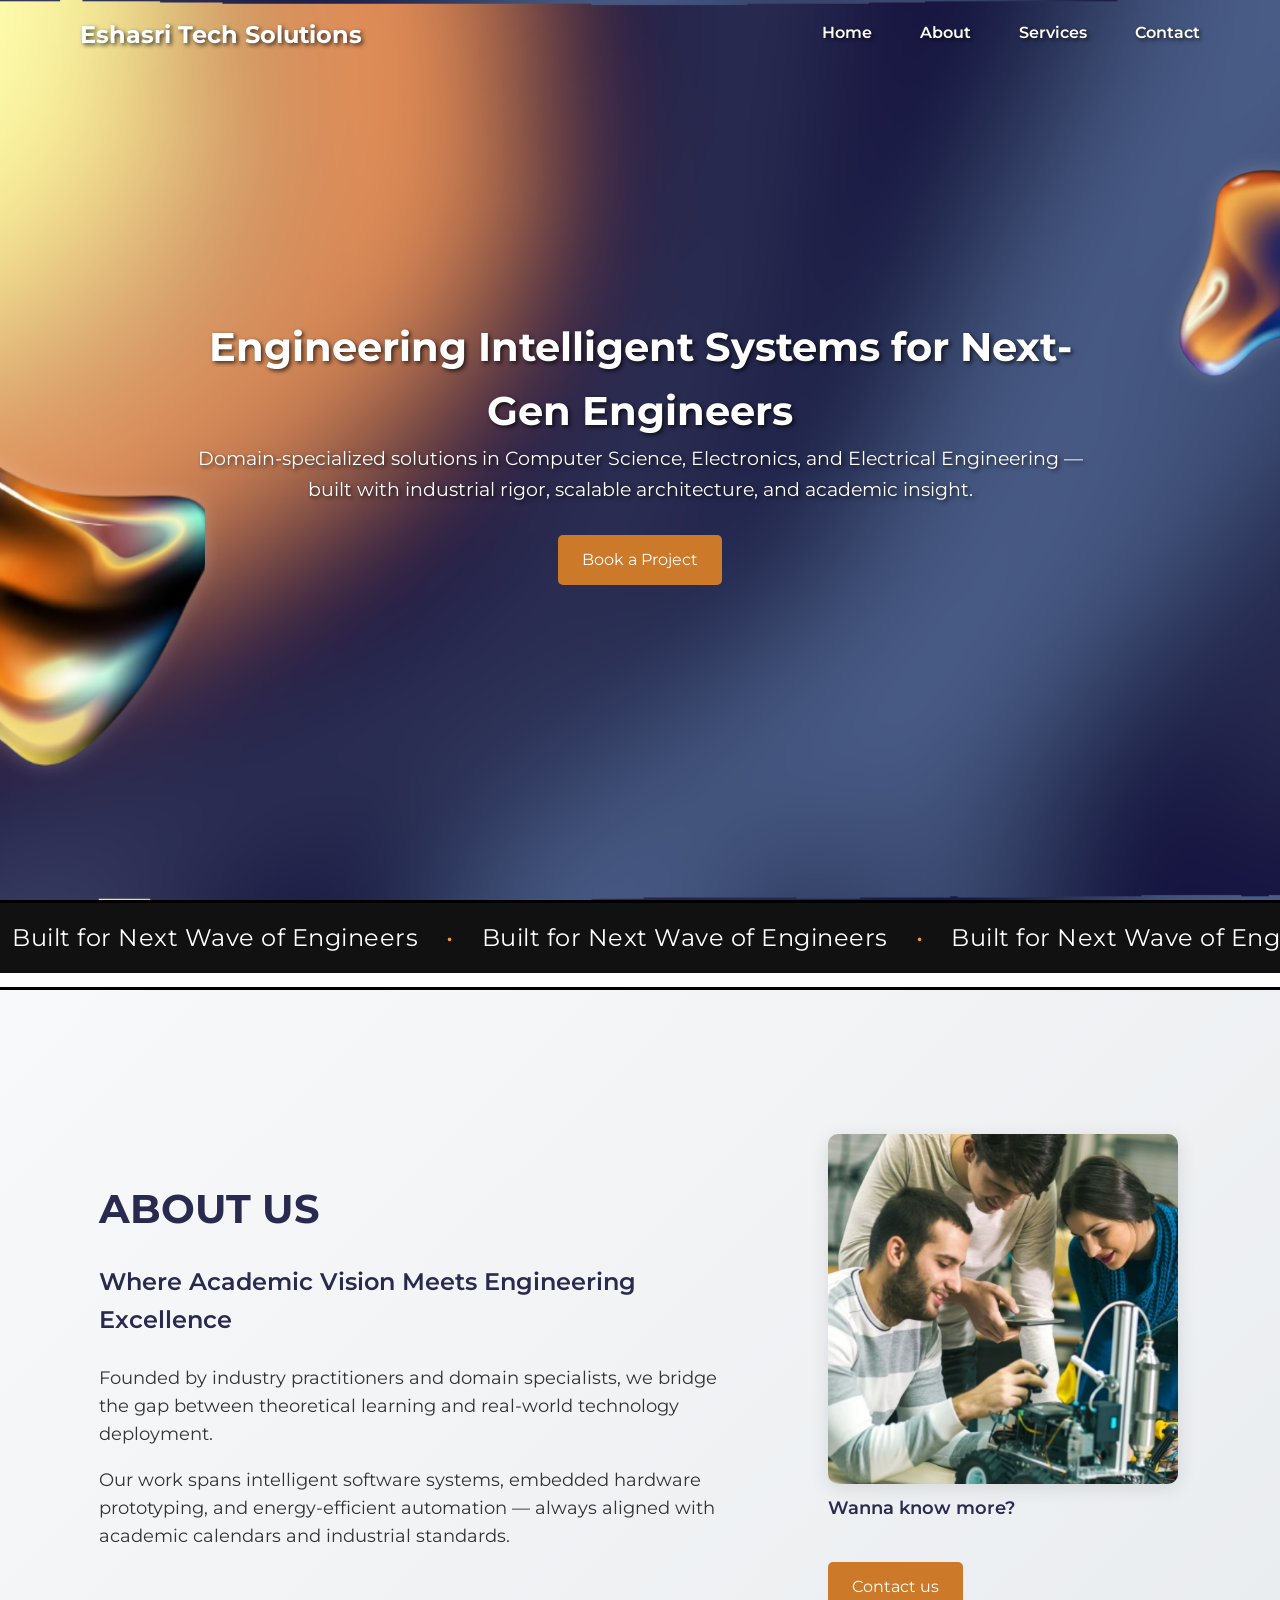
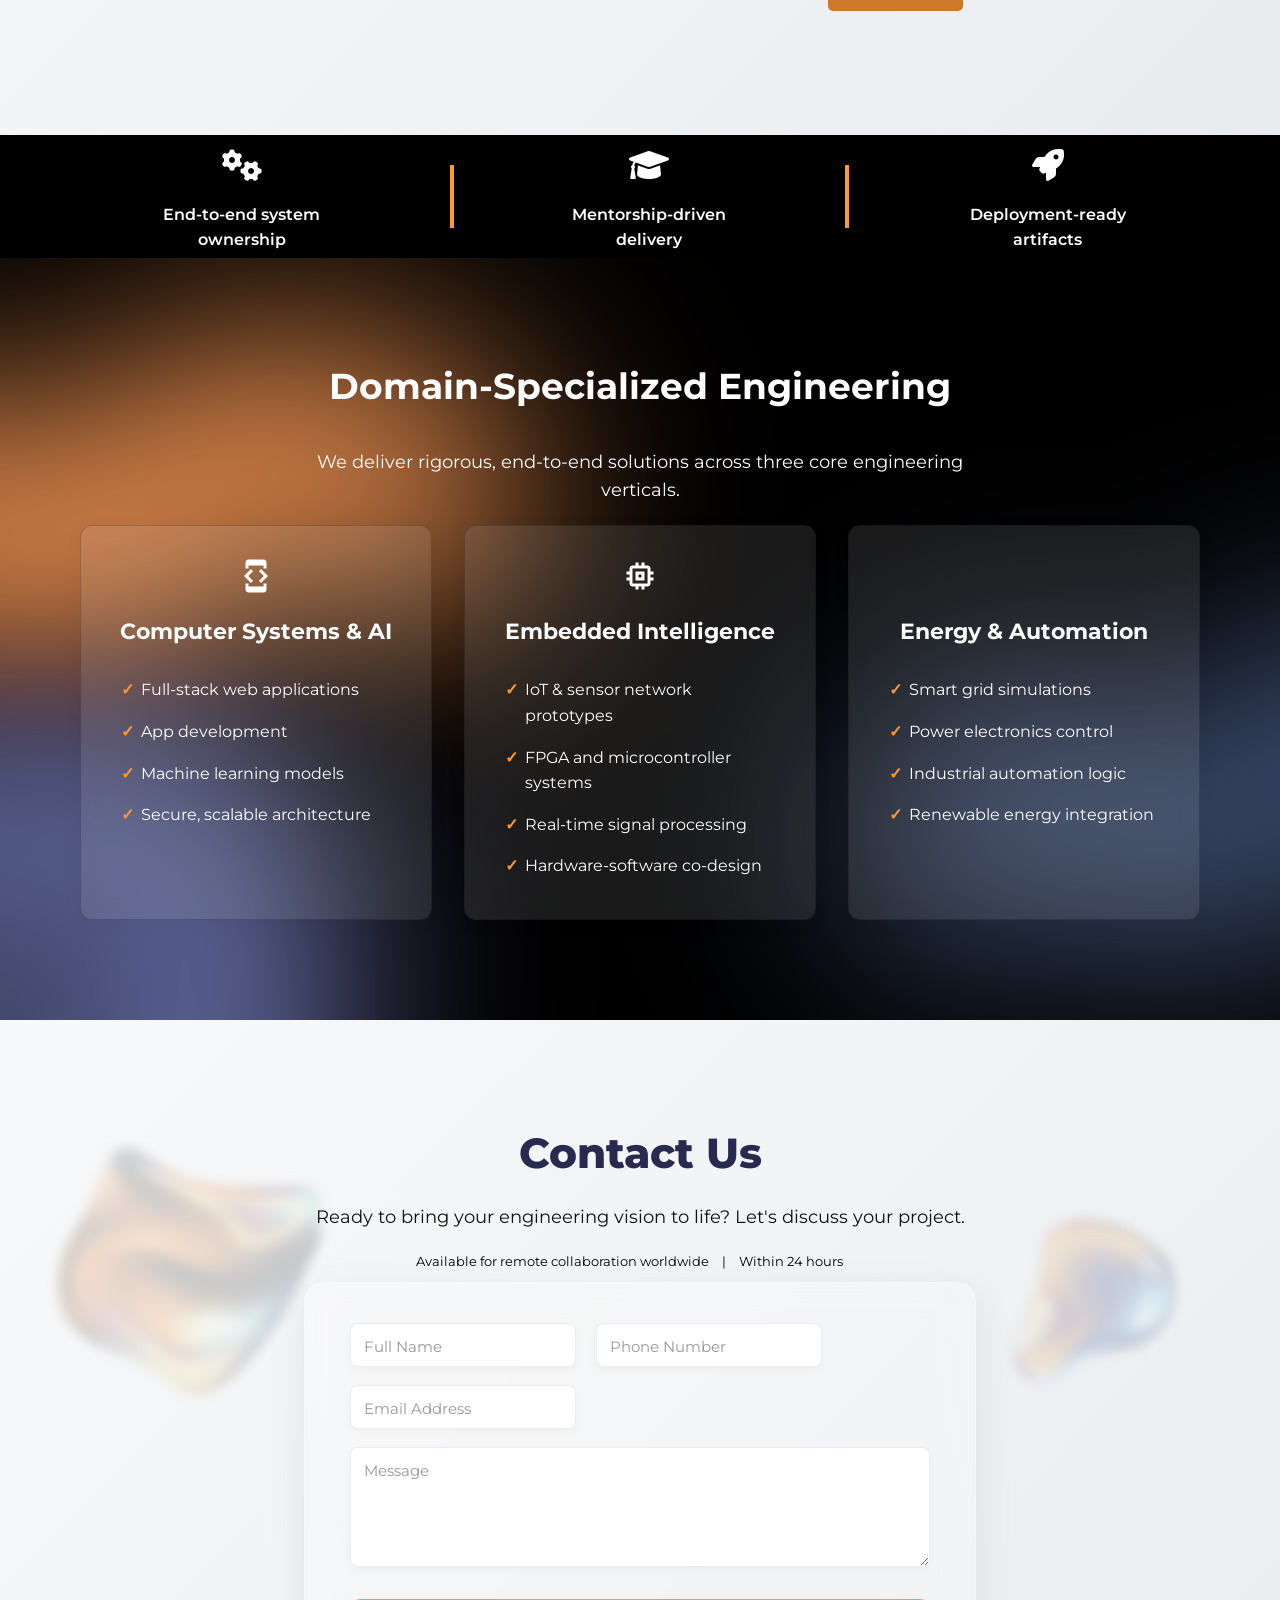
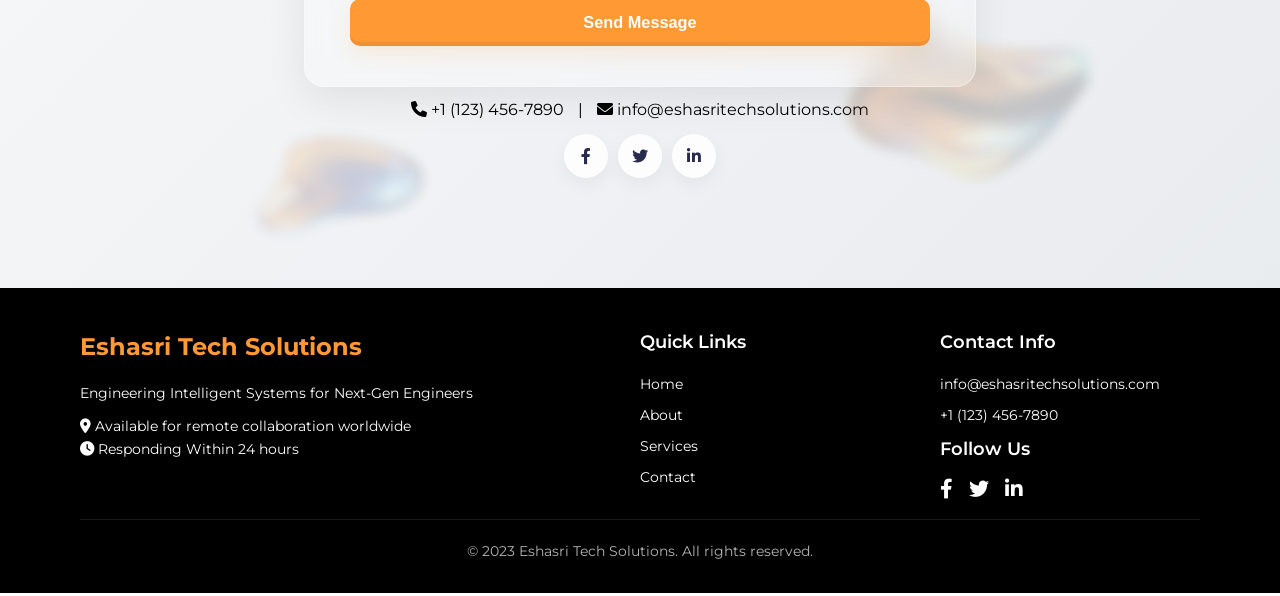
<file: Root.html>
<!DOCTYPE html>
<html lang="en">
<head>
  <meta charset="UTF-8">
  <meta name="viewport" content="width=device-width, initial-scale=1.0">
  <title>Eshasri Tech Solutions</title>
  <link rel="stylesheet" href="https://cdnjs.cloudflare.com/ajax/libs/font-awesome/6.0.0/css/all.min.css">
  <link href="https://fonts.googleapis.com/icon?family=Material+Icons" rel="stylesheet">
  <link rel="stylesheet" href="styles/style.css">
  <link href="https://fonts.googleapis.com/css2?family=Montserrat:wght@300;400;600;700&display=swap" rel="stylesheet">
</head>
<body>
    <section class="hero">
        <nav class="navbar">
          <div class="container">
            <a href="#" class="logo">Eshasri Tech Solutions</a>
            <div class="nav-links">
              <a href="#">Home</a>
              <a href="#About-us">About</a>
              <a href="#expertise">Services</a>
              <a href="#contact">Contact</a>
            </div>
          </div>
        </nav>
      <div>
          <div  class="rotating-shape img1"></div>
          <div class="rotating-shape img2"></div>
          <div class="lander">
            <h1>Engineering Intelligent Systems for Next-Gen Engineers</h1>
            <p>Domain-specialized solutions in Computer Science, Electronics, and Electrical Engineering — built with industrial rigor, scalable architecture, and academic insight.</p>
            <a href="#contact-us" class="contact-button">Book a Project</a>
          </div>
      </div>
  </section>
  <section class="marquee-text">
    <div class="marquee">
      <div class="marquee-content">
        <span>Built for Next Wave of Engineers</span>
        <span class="dot">•</span>
        <span>Built for Next Wave of Engineers</span>
        <span class="dot">•</span>
        <span>Built for Next Wave of Engineers</span>
        <span class="dot">•</span>
        <span>Built for Next Wave of Engineers</span>
        <span class="dot">•</span>
        <span>Built for Next Wave of Engineers</span>
        <span class="dot">•</span>
        <span>Built for Next Wave of Engineers</span>
        <span class="dot">•</span>
      </div>
    </div>
  </section>
  <section class="About-us" id="About-us">
    <div class="left">
      <h1 class="section-title">ABOUT US</h1>
      <h3>Where Academic Vision Meets Engineering Excellence</h3>
      <p>Founded by industry practitioners and domain specialists, we bridge the gap between theoretical learning and real-world technology deployment.</p>
      <p>Our work spans intelligent software systems, embedded hardware prototyping, and energy-efficient automation — always aligned with academic calendars and industrial standards.</p>
    </div>
    <div class="right">
      <img src="./assets/students.jpg" alt="Students" class="students-image">
      <p>Wanna know more?</p>
      <a href="#contact-us" class="contact-button">Contact us</a>
    </div>
  </section>
  <section class="features-section">
    <div class="features">
      <div class="feature-item">
        <span class="feature-icon"><i class="fas fa-cogs"></i></span>
        <span class="feature-text">End-to-end system ownership</span>
      </div>
      <div class="line"></div>
      <div class="feature-item">
        <span class="feature-icon"><i class="fas fa-graduation-cap"></i></span>
        <span class="feature-text">Mentorship-driven delivery</span>
      </div>
      <div class="line"></div>
      <div class="feature-item">
        <span class="feature-icon"><i class="fas fa-rocket"></i></span>
        <span class="feature-text">Deployment-ready artifacts</span>
      </div>
    </div>
  </section>

  <!-- Domain Expertise Section -->
  <section class="expertise" id="expertise">
    <div class="container">
      <div class="section-header">
        <h2 class="section-title">Domain-Specialized Engineering</h2>
        <p>We deliver rigorous, end-to-end solutions across three core engineering verticals.</p>
      </div>

      <div class="expertise-grid">
        <!-- CSE -->
        <div class="expertise-card">
          <span class="card-icon material-icons">developer_mode</span>
          <h3>Computer Systems & AI</h3>
          <ul>
            <li>Full-stack web applications</li>
            <li>App development</li>
            <li>Machine learning models</li>
            <li>Secure, scalable architecture</li>
          </ul>
        </div>

        <!-- ECE -->
        <div class="expertise-card">
          <span class="card-icon material-icons">memory</span>
          <h3>Embedded Intelligence</h3>
          <ul>
            <li>IoT & sensor network prototypes</li>
            <li>FPGA and microcontroller systems</li>
            <li>Real-time signal processing</li>
            <li>Hardware-software co-design</li>
          </ul>
        </div>

        <!-- EEE -->
        <div class="expertise-card">
          <span class="card-icon material-icons">bolt</span>
          <h3>Energy & Automation</h3>
          <ul>
            <li>Smart grid simulations</li>
            <li>Power electronics control</li>
            <li>Industrial automation logic</li>
            <li>Renewable energy integration</li>
          </ul>
        </div>
      </div>
    </div>
  </section>
<section class="contact-us" id="contact-us">

  <!-- Background shapes (you replace src) -->
  <img class="cu-shape cu-shape-1" src="./assets/stuff1.png" alt="">
  <img class="cu-shape cu-shape-2" src="./assets/stuff2.png" alt="">
  <img class="cu-shape cu-shape-3" src="./assets/stuff1.png" alt="">
  <img class="cu-shape cu-shape-4" src="./assets/stuff2.png" alt="">

  <div class="container">
    <div class="section-header">
      <h2 class="section-title">Contact Us</h2>
      <p>Ready to bring your engineering vision to life? Let's discuss your project.</p>
    </div>
    <div class="above">
      <span>Available for remote collaboration worldwide</span>
      <span class="cu-divider">|</span>
      <span>Within 24 hours</span>
    </div>
    <div class="cu-glass-card">
      <!-- RIGHT FORM PANEL -->
      <div class="cu-right">
        <form id="contactForm">

          <div class="cu-two">
            <div class="form-group float">
              <label for="name">Full Name</label>
              <input type="text" id="name" required>
            </div>

            <div class="form-group float">
              <label for="phone">Phone Number</label>
              <input type="tel" id="phone">
            </div>
          </div>

          <div class="cu-two">
            <div class="form-group float">
              <label for="email">Email Address</label>
              <input type="email" id="email" required>
            </div>

          </div>

          <div class="form-group float">
            <label for="message">Message</label>
            <textarea id="message" rows="5" required></textarea>
          </div>

          <button type="submit" class="cu-btn">Send Message</button>
        </form>
      </div>
    </div>
    <div class="below">
        <span class="cu-bottom-item"><i class="fas fa-phone"></i> +1 (123) 456-7890</span>
      <span class="cu-divider">|</span>
      <span class="cu-bottom-item"><i class="fas fa-envelope"></i> info@eshasritechsolutions.com</span>
      <div class="cu-socials-row">
      <a href="#" class="cu-social-link"><i class="fab fa-facebook-f"></i></a>
      <a href="#" class="cu-social-link"><i class="fab fa-twitter"></i></a>
      <a href="#" class="cu-social-link"><i class="fab fa-linkedin-in"></i></a>
    </div>
      </div>
  </div>
</section>


  <!-- Footer -->
<footer class="footer">
  <div class="container">
    <div class="footer-content">
      <div class="footer-section">
        <h3>Eshasri Tech Solutions</h3>
        <p>Engineering Intelligent Systems for Next-Gen Engineers</p>
        <i class="fas fa-map-marker-alt"></i>
        <span>Available for remote collaboration worldwide</span><br>
        <i class="fas fa-clock"></i>
        <span>Responding Within 24 hours</span>
      </div>
      <div class="footer-section">
        <h4>Quick Links</h4>
        <ul>
          <li><a href="#home">Home</a></li>
          <li><a href="#about">About</a></li>
          <li><a href="#Services">Services</a></li>
          <li><a href="#contact-us">Contact</a></li>
        </ul>
      </div>
      <div class="footer-section">
        <h4>Contact Info</h4>
        <ul>
          <li><a href="mailto:info@eshasritechsolutions.com">info@eshasritechsolutions.com</a></li>
          <li><a href="tel:+11234567890">+1 (123) 456-7890</a></li>
        </ul>
        <h4>Follow Us</h4>
        <div class="social-icons">
          <a href="#" class="fab fa-facebook-f"></a>
          <a href="#" class="fab fa-twitter"></a>
          <a href="#" class="fab fa-linkedin-in"></a>
        </div>
      </div>
    </div>
    <div class="footer-bottom">
      <p>&copy; 2023 Eshasri Tech Solutions. All rights reserved.</p>
    </div>
  </div>
</footer>
  <script src="script.js"></script>
</body>
</html>
</file>
<file: styles/style.css>
/* === BASE RESET & VARIABLES === */
:root {
 --indigo: #292a4f;
  --saffron: #FF9933;
  --dark-saffron: #CC7A29;
  --white: #FFFFFF;
  --black: #000000;
  --gray-900: #111111;
  --transition: all 0.3s ease;
}

* {
  margin: 0;
  padding: 0;
  box-sizing: border-box;
}

html, body {
  overflow-x: hidden;
  width: 100%;
}

/* Hide rotating shapes on small screens to prevent overflow */
@media (max-width: 1024px) {
  .img1, .img2 {
    display: none;
  }
}

body {
  font-family: 'Montserrat', -apple-system, BlinkMacSystemFont, sans-serif;
  color: var(--black);
  line-height: 1.6;
}

/* Custom scrollbar */
::-webkit-scrollbar {
  width: 6px;
}

::-webkit-scrollbar-track {
  background: #f1f1f1;
}

::-webkit-scrollbar-thumb {
  background: #002382;
  border-radius: 3px;
}

::-webkit-scrollbar-thumb:hover {
  background: #002382;
}

.container {
  width: 90%;
  max-width: 1200px;
  margin: 0 auto;
  padding: 0 16px;
}

/*Root.html style*/
/*background and  over lay*/
.hero {
  background-image: url('../assets/cosmos.png');
  background-size: cover;
  background-position: center;
  background-repeat: no-repeat;
  min-height: 100vh;
  display: flex;
  align-items: center;
  justify-content: center;
  color:white;
  text-shadow: 2px 2px 4px rgba(0, 0, 0, 0.7);
}

/* ===========================
   NEON WHITE NAVBAR (Default)
   =========================== */
.navbar {
  position: fixed;   /* stays above hero */
  top: 0;
  left: 0;
  width: 100%;
  z-index: 1000;
  padding: 16px 0;
  background: transparent;
  transition: background 0.3s ease, box-shadow 0.3s ease;
}

/* Container */
.navbar .container {
  display: flex;
  justify-content: space-between;
  align-items: center;
}

/* Logo - white neon */
.logo {
  font-size: 1.5rem;
  font-weight: 700;
  color: white;
  text-shadow: 2px 2px 4px rgba(0,0,0,0.7);
  text-decoration: none;
}

/* Nav links default (white neon) */
.nav-links {
  display: flex;
  gap: 48px;
  justify-content: flex-end;
}

.nav-links a {
  font-weight: 600;
  font-size: 1rem;
  color: white;
  text-decoration: none;
  position: relative;
  padding-bottom: 4px;
  transition: var(--transition);
}

.nav-links a:hover {
  color: var(--saffron);
}

.nav-links a::after {
  content: '';
  position: absolute;
  bottom: 0;
  left: 0;
  width: 0%;
  height: 2px;
  background-color: var(--saffron);
  transition: var(--transition);
}

.nav-links a:hover::after {
  width: 100%;
}

/* ===========================
      SCROLLED NAVBAR
   =========================== */
.navbar.scrolled {
  background: rgba(255, 255, 255, 0.6);
  backdrop-filter: blur(12px);
  box-shadow: 0 4px 16px rgba(0,0,0,0.1);
}

/* Change white neon → dark ink on scroll */
.navbar.scrolled .logo {
  color: var(--indigo);
  text-shadow: none;
}

.navbar.scrolled .nav-links a {
  color: var(--indigo);
  text-shadow: none;
}

.navbar.scrolled .nav-links a::after {
  background-color: var(--indigo);
  text-shadow: none;
}

.navbar.scrolled .nav-links a:hover {
  color: var(--saffron);
}

/* Hamburger color change */
.hamburger {
  display: none;
  flex-direction: column;
  cursor: pointer;
  gap: 4px;
}

.hamburger span {
  width: 25px;
  height: 3px;
  background-color: white;
  transition: var(--transition);
  text-shadow: 1px 1px 2px rgba(0,0,0,0.7);
}

.navbar.scrolled .hamburger span {
  background-color: var(--indigo);
  text-shadow: none;
}

/* ===========================
       MOBILE RESPONSIVE
   =========================== */
@media (max-width: 768px) {
  .hamburger {
    display: flex;
  }

  .nav-links {
    position: fixed;
    left: -100%;
    top: 70px;
    flex-direction: column;
    background-color: rgba(0, 0, 0, 0.85);
    width: 100%;
    text-align: center;
    transition: 0.3s;
    padding: 20px 0;
    box-shadow: 0 10px 27px rgba(0,0,0,0.05);
  }

  /* mobile menu visible */
  .nav-links.active {
    left: 0;
  }

  /* mobile menu link styling */
  .nav-links a {
    padding: 12px 0;
    margin: 0 20px;
    border-bottom: 1px solid rgba(255,255,255,0.2);
  }

  /* scrolled mobile menu background */
  .navbar.scrolled .nav-links {
    background-color: rgba(255,255,255,0.9);
  }

  .navbar.scrolled .nav-links a {
    color: var(--indigo);
    border-bottom: 1px solid rgba(0,0,0,0.15);
  }
}


  .hamburger.active span:nth-child(1) {
    transform: rotate(-45deg) translate(-5px, 6px);
  }

  .hamburger.active span:nth-child(2) {
    opacity: 0;
  }

  .hamburger.active span:nth-child(3) {
    transform: rotate(45deg) translate(-5px, -6px);
  }


.rotating-shape {
  position: absolute;
  animation: spin 60s linear infinite;
  filter: drop-shadow(0 0 10px rgba(255,255,255,0.2)); 
  transform-origin: center;
}

.img1 {
  background-image: url(../assets/stuff1.png);
  background-repeat: no-repeat;
  background-size:contain;
  width:28%;      /* increase for larger display */
  height:60%;
  top:40%;
  left:-12%;
  object-fit: contain;
  image-rendering: auto; 
  
}

.img2 {
  background-image: url(../assets/stuff2.png);
  background-repeat: no-repeat;
  width:23%; 
  height:50%;
  top:8%;
  right:-9%;
  object-fit: contain;
  image-rendering: auto; 
  animation: spin 60s linear infinite;
  filter: drop-shadow(0 0 10px rgba(255,255,255,0.2)); /* optional glow */
}

@keyframes spin {
  from {
    transform: rotate(0deg);
  }
  to {
    transform: rotate(360deg);
  }
}

/*landing page text*/
.lander{
  width:70%;
  margin: auto;
  display: flex;
  flex-direction: column;
  align-items: center;
  text-align: center;
}
.lander p{
  font-size: larger;
}
.lander h1{
  font-size: 2.5em;
}
/*project buttuon*/
.contact-button{
  display: inline-block;
  margin-top: 30px;
  padding: 12px 24px;
  background: var(--dark-saffron);
  color: white;
  text-decoration: none;
  border-radius: 5px;
  text-shadow: none;
}
/*About-us*/
.About-us{
 background: linear-gradient(135deg, #f8f9fa 0%, #e9ecef 100%);
 color: var(--black);
 display: flex;
 justify-content: flex-start;
 gap: 60px;
 align-items: center;
 min-height: 85vh;
 padding: 30px 5%;
}

.left {
  max-width: 55vw;
  text-align: left;
  padding: 3%;
  font-family: 'Montserrat', sans-serif;
}

/* Headings */
.left h1 {
  font-size: 2.5em;
  margin-bottom: 0.4em;
  color: var(--indigo);
  font-weight: 700;
  position: relative;
}

.left h1::after {
  content: '';
  position: absolute;
  bottom: -2px;
  left: 0;
  width: 100%;
  height: 3px;
  background-color: var(--saffron);
  transform: scaleX(0);
  transform-origin: left;
  transition: transform 0.5s ease;
}

.left h1.underline::after {
  transform: scaleX(1);
}

.left h1.underline-out::after {
  transform: scaleX(0);
}

.left h3 {
  font-size: 1.5em;
  margin-bottom: 1em;
  color:var(--indigo);
  font-weight: 600;
}

.left p {
  font-size: 1.1em;
  line-height: 1.6;
  color: #333;
  margin-bottom: 1em;
}

.right {
  display: flex;
  flex-direction: column;
  justify-content: center;
  align-items: flex-start;
  gap: 10px;
}

.right p {
  font-size: 1.1em;
  font-weight: 600;
  color: var(--indigo);
  margin: 0;
  text-align: left;
}

.students-image {
  width: 350px;
  height:350px;
  object-fit: cover;
  border-radius: 10px;
  box-shadow: 0 4px 20px rgba(0, 0, 0, 0.1);
}

.features-section {
  background: #000000; 
  padding: 30px 5%;
  margin-top: -20px; 
}

.features {
  display: flex;
  justify-content: space-around;
  align-items: center;
  gap:30px;
  padding: 20px 0;
  max-width: 1200px;
  margin: 0 auto;
  max-height:7vh;
}
.line {
  border:2px solid var(--saffron);
  height:7vh;
}

.feature-item {
  display: flex;
  flex-direction: column;
  align-items: center;
  text-align: center;
  gap: 10px;
  padding: 0px 60px;
  position: relative;
}

.feature-icon {
  font-size: 2rem; /* Medium size */
  color: white;
}

.feature-text {
  font-size: 1rem;
  font-weight: 600;
  color: white;
}

/* Responsive */
@media (max-width: 768px) {
  .About-us {
    flex-direction: column;
    text-align: center;
  }

  .left {
    max-width: 90vw;
  }

  .students-image {
    width: 250px;
    height: 333px;
  }

  .features {
    flex-direction: column;
    gap: 15px;
  }
}

.marquee-text{
  min-height:10vh;
  background-color:white;
  color: #000000;
  border-top:3px solid black;
  border-bottom:3px solid black;
}

.marquee {
  overflow: hidden;
  white-space: nowrap;
  position: relative;
  background: #111;
  color: #fff;
  padding: 1rem 0;
}

.marquee-content {
  display: inline-block;
  animation: scroll 15s linear infinite;
}

.marquee-content span {
  display: inline-block;
  font-size: 1.5rem;
  margin: 0 0.75rem;
  letter-spacing: 0.5px;
}

.dot {
  color: #ff9933;
}

/* scrolling animation */
@keyframes scroll {
  from {
    transform: translateX(0);
  }
  to {
    transform: translateX(-50%);
  }
}

/* === EXPERTISE SECTION === */
.expertise {
  padding: 100px 0;
  background-image: url('../assets/domain.png');
  background-size: cover;
  background-position: center;
  background-repeat: no-repeat;
}

.section-header {
  text-align: center;
  max-width: 700px;
  margin: 0 auto 20px;
}

.expertise .section-header h2 {
  font-size: 2.25rem;
  font-weight: 700;
  margin-bottom: 16px;
  position: relative;
  color: white;
}

.expertise .section-header h2::after {
  content: '';
  position: absolute;
  bottom: -2px;
  left: 0;
  width: 100%;
  height: 3px;
  background-color: var(--saffron);
  transform: scaleX(0);
  transform-origin: left;
  transition: transform 0.5s ease;
}

.expertise .section-header h2.underline::after {
  transform: scaleX(1);
}

.expertise .section-header h2.underline-out::after {
  transform: scaleX(0);
}

.expertise .section-header p {
  font-size: 1.125rem;
  color: white;
  line-height: 1.6;
}

/* Grid of cards */
.expertise-grid {
  display: grid;
  grid-template-columns: repeat(3, 1fr);
  gap: 32px;
}

.expertise-card {
  background: rgba(255, 255, 255, 0.1);
  backdrop-filter: blur(10px);
  border: 1px solid rgba(0, 0, 0, 0.2);
  border-radius: 12px;
  padding: 32px 28px;
  text-align: center;
  transition: var(--transition);
  box-shadow: 0 4px 20px rgba(0, 0, 0, 0.04);
}

.expertise-card:hover {
  transform: translateY(-6px);
  box-shadow: 0 12px 30px rgba(75, 0, 130, 0.12);
  border-color: var(--saffron);
}

.card-icon {
  font-size: 2.25rem;
  color: white;
  margin-bottom: 20px;
}

.expertise-card h3 {
  font-size: 1.375rem;
  font-weight: 700;
  margin-bottom: 20px;
  color: white;
}

.expertise-card ul {
  list-style: none;
  text-align: left;
  padding: 0 12px;
}

.expertise-card li {
  padding: 8px 0;
  font-size: 1rem;
  color: white;
  position: relative;
  padding-left: 20px;
}

.expertise-card li::before {
  content: '✓';
  color: var(--saffron);
  font-weight: bold;
  position: absolute;
  left: 0;
  top: 8px;
}

/* Responsive */
@media (max-width: 900px) {
  .expertise-grid {
    grid-template-columns: 1fr;
  }
}

/* === FOOTER === */
.footer {
  background-color: var(--black);
  color: var(--black);
  padding: 40px 0 20px;
  font-size: 0.9rem;
}

.footer .container {
  max-width: 1200px;
}

.footer-content {
  display: grid;
  grid-template-columns: 2fr 1fr 1fr;
  gap: 40px;
  margin-bottom: 20px;
}

.footer-section h3 {
  font-size: 1.5rem;
  font-weight: 700;
  margin-bottom: 16px;
  color: var(--saffron);
}

.footer-section h4 {
  font-size: 1.125rem;
  font-weight: 600;
  margin-bottom: 16px;
  color: var(--white);
}

.footer-section p {
  margin-bottom: 8px;
  line-height: 1.6;
  color: var(--white);
  font-size: 0.9rem;
  font-weight: 400;
}
.footer-section span{
  color: var(--white);
}
.footer-section i{
  color: var(--white);
}

.footer-section ul {
  list-style: none;
  padding: 0;
}

.footer-section ul li {
  margin-bottom: 8px;
  color: var(--white);
}

.footer-section a {
  color: var(--white);
  text-decoration: none;
  transition: var(--transition);
}

.footer-section a:hover {
  color: var(--saffron);
}

.social-icons {
  display: flex;
  gap: 16px;
  margin-top: 16px;
}

.social-icons a {
  font-size: 1.25rem;
  color: var(--white);
  transition: var(--transition);
}

.social-icons a:hover {
  color: var(--saffron);
  transform: translateY(-2px);
}

.footer-bottom {
  border-top: 1px solid rgba(255, 255, 255, 0.1);
  padding-top: 20px;
  text-align: center;
}

.footer-bottom p {
  margin: 0;
  font-size: 0.875rem;
  color: rgba(255, 255, 255, 0.7);
}

/* Responsive Footer */
@media (max-width: 768px) {
  .footer-content {
    grid-template-columns: 1fr;
    gap: 32px;
  }

  .footer-section {
    text-align: center;
  }

  .social-icons {
    justify-content: center;
  }
}

/* Section background */
.contact-us {
  position: relative;
  padding: 100px 0;
  background: linear-gradient(135deg, #f8f9fa 0%, #e9ecef 100%);
  overflow: hidden;
}

/* Background shapes – behind card */
.cu-shape {
  position: absolute;
  width: 280px;
  opacity: 0.18;
  filter: blur(6px);
  z-index: 1;
}

.cu-shape-1 { top: 60px; left: 40px; }
.cu-shape-2 { top: 120px; right: 50px; }
.cu-shape-3 { top:65%; left: 65%; width:20%;height: 30%;}
.cu-shape-4 { bottom: 0; left: 15%; width: 286px;height: 196px;}

/* Header */
.section-header {
  text-align: center;
  position: relative;
  z-index: 5;
}

.section-header h2 {
  font-size: 2.6rem;
  font-weight: 800;
  color: var(--indigo);
  position: relative;
}

.section-header h2::after {
  content: '';
  position: absolute;
  bottom: -2px;
  left: 0;
  width: 100%;
  height: 3px;
  background-color: var(--saffron);
  transform: scaleX(0);
  transform-origin: left;
  transition: transform 0.5s ease;
}

.section-header h2.underline::after {
  transform: scaleX(1);
}

.section-header h2.underline-out::after {
  transform: scaleX(0);
}

.section-header p {
  margin-top: 10px;
  color: var(--gray-900);
  font-size: 1.15rem;
}

/* GLASS CARD */
.cu-glass-card {
  position: relative;
  z-index: 5;
  margin-top: 60px;
  border-radius: 20px;
  background: rgba(255, 255, 255, 0.25);
  backdrop-filter: blur(15px);
  border: 1px solid rgba(255, 255, 255, 0.35);
  box-shadow: 0 12px 40px rgba(0, 0, 0, 0.08);
  overflow: hidden;
  max-width: 60%;
  margin: auto;
}

.container p{
  margin-bottom: 10px;
}
/* RIGHT PANEL */
.cu-right {
  padding: 40px 45px;
  margin: auto;
  font-size: 1rem;
}
.above{
  margin:10px auto;
  width:40%;
  font-size:0.8rem;
}
.below{
  margin:10px auto;
  width:50%;
  text-align: center;
}
.cu-divider{
  margin:10px;
}
.cu-socials-row{
  display: flex;
  flex-direction: row;
  gap:10px;
  justify-content: center;
  margin-top:2%;
}
.cu-social-link{
  display: inline-flex;
  align-items: center;
  justify-content: center;
  width: 44px;
  height: 44px;
  border-radius: 50%;
  background: rgba(255,255,255,0.88);
  color: var(--indigo);
  text-decoration: none;
  box-shadow: 0 6px 18px rgba(16,24,40,0.05);
  transition: transform 0.18s ease, box-shadow 0.18s ease;
}

/* Two-column grouping */
.cu-two {
  display: flex;
  gap: 20px;
}

/* Floating label base */
.form-group {
  position: relative;
  margin-bottom: 18px;
}

.form-group input,
.form-group select,
.form-group textarea {
  appearance: none;
  -webkit-appearance: none;
  width: 100%;
  padding: 12px 14px;
  border-radius: 8px;
  border: 1.6px solid rgba(18,32,64,0.08);
  background: rgba(255,255,255,0.96); /* keep inputs readable on the card's backdrop */
  color: var(--indigo);
  font-size: 0.98rem;
  transition: var(--transition);
  outline: none;
  box-shadow: 0 4px 10px rgba(16,24,40,0.03);
}

/* subtle frosted look when supporting it */
.form-group select { height: 44px; }

/* floating label positioning */
.form-group label {
  position: absolute;
  left: 14px;
  top: 12px;
  font-size: 0.95rem;
  color: rgba(17,24,39,0.45);
  pointer-events: none;
  transition: all 0.18s ease;
  background: transparent;
}

/* when input focused or has value -> float label up */
.form-group.float.focused label,
.form-group.float.filled label {
  top: -10px;
  left: 12px;
  font-size: 0.78rem;
  color: var(--indigo);
  background: transparent;
  padding: 0 6px;
  transform: translateY(0);
}



  /* textarea */
.form-group textarea { min-height: 120px; resize: vertical; padding-top: 14px; }

/* Button (soft 3D) */
.cu-btn {
  width: 100%;
  padding: 14px 18px;
  border-radius: 10px;
  background: var(--saffron);
  color: #fff;
  font-weight: 700;
  font-size: 1.02rem;
  border: none;
  cursor: pointer;
  box-shadow: 0 10px 20px rgba(255,153,51,0.12), inset 0 -4px 0 rgba(0,0,0,0.06);
  transition: transform 0.15s ease, box-shadow 0.15s ease;
  margin-top: 6px;
}
/* apply to all section titles */
h1.section-title,
h2.section-title {
  position: relative;
  display: inline-block;
  padding-bottom: 6px;
}

/* underline pseudo-element */
h1.section-title::after,
h2.section-title::after {
  content: "";
  position: absolute;
  bottom: 0;
  left: 0;
  height: 3px;
  width: 0;
  background-color: var(--saffron);
  transition: width 0.35s ease;
}

/* when in view */
.underline::after {
  width: 100%;
}

/* when out of view */
.underline-out::after {
  width: 0;
}

/* === RESPONSIVE DESIGN === */

/* Tablet Styles (max-width: 1024px) */
@media (max-width: 1024px) {
  .container {
    width: 95%;
    padding: 0 12px;
  }

  /* Hero Section */
  .lander h1 {
    font-size: 2.2em;
  }

  .lander p {
    font-size: 1.1em;
  }

  /* About-us */
  .About-us {
    flex-direction: column;
    text-align: center;
    gap: 40px;
    padding: 40px 5%;
  }

  .left {
    max-width: 100%;
    padding: 0;
  }

  .right {
    align-items: center;
  }

  /* Features */
  .features {
    flex-direction: column;
    gap: 20px;
  }

  .feature-item {
    padding: 10px 20px;
  }

  /* Marquee */
  .marquee-content span {
    font-size: 1.3rem;
  }

  /* Expertise */
  .expertise-grid {
    grid-template-columns: repeat(2, 1fr);
    gap: 24px;
  }

  .expertise-card {
    padding: 24px 20px;
  }

  /* Contact-us */
  .cu-glass-card {
    max-width: 80%;
  }

  .cu-right {
    padding: 30px 30px;
  }

  .above, .below {
    width: 70%;
  }

  /* Footer */
  .footer-content {
    grid-template-columns: 1fr 1fr;
    gap: 30px;
  }
}

/* Mobile Styles (max-width: 768px) */
@media (max-width: 768px) {
  .container {
    width: 95%;
    padding: 0 10px;
  }

  /* Hero Section */
  .lander h1 {
    font-size: 1.8em;
  }

  .lander p {
    font-size: 1em;
  }

  .contact-button {
    padding: 10px 20px;
    font-size: 0.9em;
  }

  /* Navbar */
  .navbar .container {
    padding: 0 10px;
  }

  .logo {
    font-size: 1.3rem;
  }

  .nav-links {
    gap: 24px;
  }

  .nav-links a {
    font-size: 0.9rem;
  }

  /* About-us */
  .About-us {
    padding: 30px 5%;
    gap: 30px;
  }

  .left h1 {
    font-size: 2.2em;
  }

  .left h3 {
    font-size: 1.3em;
  }

  .left p {
    font-size: 1em;
  }

  .students-image {
    width: 250px;
    height: 250px;
  }

  /* Features */
  .features {
    padding: 20px 5%;
  }

  .feature-item {
    padding: 5px 10px;
  }

  .feature-icon {
    font-size: 1.5rem;
  }

  .feature-text {
    font-size: 0.9rem;
  }

  /* Marquee */
  .marquee-content span {
    font-size: 1.1rem;
  }

  /* Expertise */
  .expertise {
    padding: 60px 0;
  }

  .section-header h2 {
    font-size: 2rem;
  }

  .expertise .section-header p {
    font-size: 1rem;
  }

  .expertise-grid {
    grid-template-columns: 1fr;
    gap: 20px;
  }

  .expertise-card {
    padding: 20px 16px;
  }

  .card-icon {
    font-size: 2rem;
  }

  .expertise-card h3 {
    font-size: 1.25rem;
  }

  .expertise-card li {
    font-size: 0.9rem;
  }

  /* Contact-us */
  .contact-us {
    padding: 60px 0;
  }

  .section-header h2 {
    font-size: 2.2rem;
  }

  .section-header p {
    font-size: 1rem;
  }

  .cu-glass-card {
    max-width: 90%;
    margin: 40px auto 0;
  }

  .cu-right {
    padding: 20px 20px;
  }

  .cu-two {
    flex-direction: column;
    gap: 12px;
  }

  .above, .below {
    width: 90%;
    margin: 10px auto;
  }

  .cu-bottom-item {
    font-size: 0.9rem;
  }

  .cu-socials-row {
    gap: 8px;
  }

  .cu-social-link {
    width: 40px;
    height: 40px;
  }

  /* Footer */
  .footer {
    padding: 30px 0 15px;
  }

  .footer-content {
    grid-template-columns: 1fr;
    gap: 24px;
  }

  .footer-section h3 {
    font-size: 1.3rem;
  }

  .footer-section h4 {
    font-size: 1.1rem;
  }

  .footer-section p {
    font-size: 0.85rem;
  }

  .social-icons {
    gap: 12px;
  }

  .social-icons a {
    font-size: 1.1rem;
  }
}
</file>
